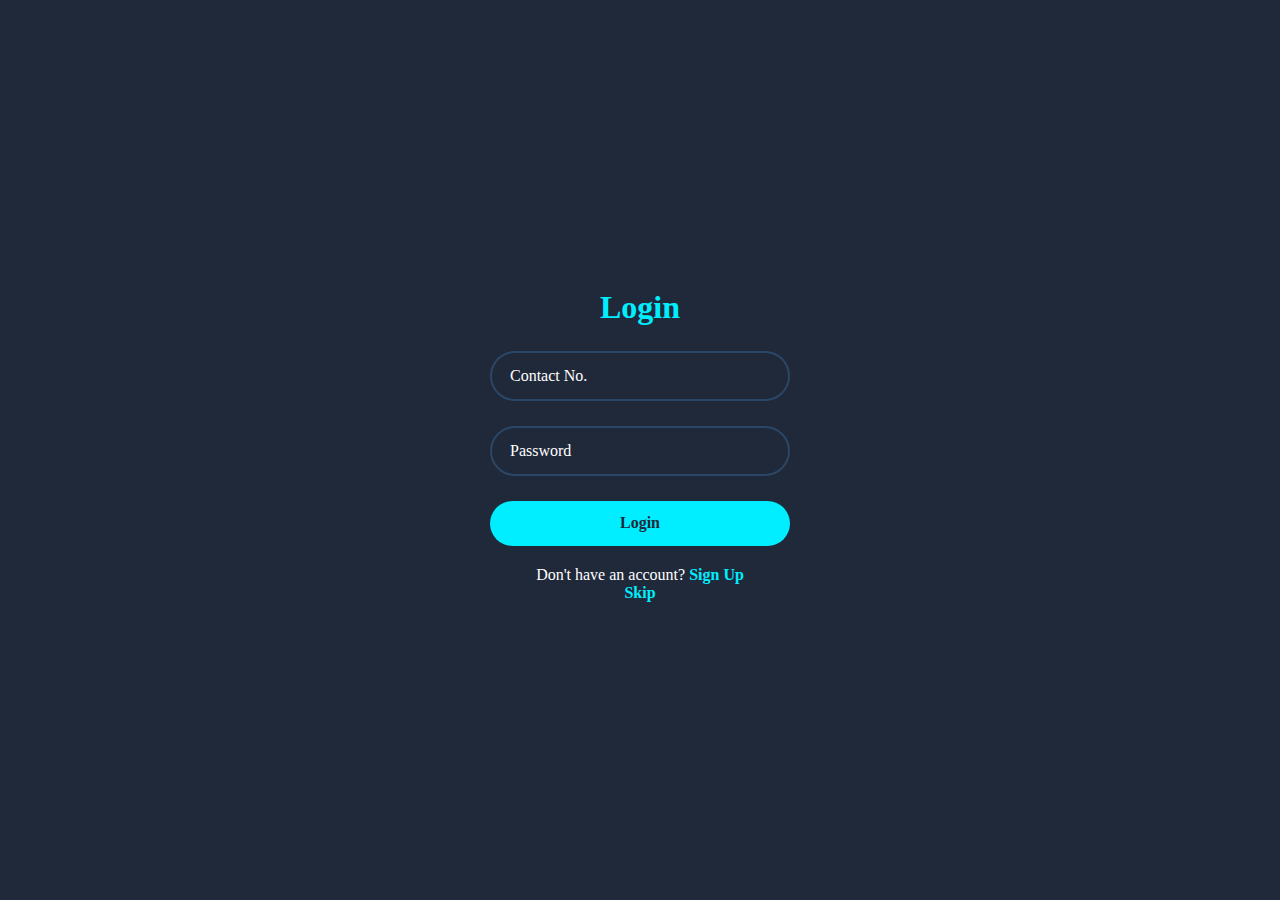
<file: index.html>
<!DOCTYPE html>
<html lang="en">
<head>
    <meta charset="UTF-8">
    <meta name="viewport" content="width=device-width, initial-scale=1.0">
    <title>Login Page</title>
    <link rel="mainwebsite" href="main.html">
    <link rel="stylesheet" href="login.css">
    
</head>
<body>
   <div class="container">
    <div class="login_box">
        <h2>Login</h2>
        <form action="#">
            
            <div class="input_box">
                <input type="text" required >
                <label>Contact No.</label>
            </div>
            <div class="input_box">
                <input type="password"  required >
                <label>Password</label>
            </div>
            
            <button type="submit" class="btn" >Login</button>
            <div class="signup-link">
                Don't have an account? 
                <a href="signup.html">Sign Up</a><br>
                <a target href="main.html" >Skip</a>
            </div>
        </form>
    </div>
   </div>
    
</body>
</html>
</file>
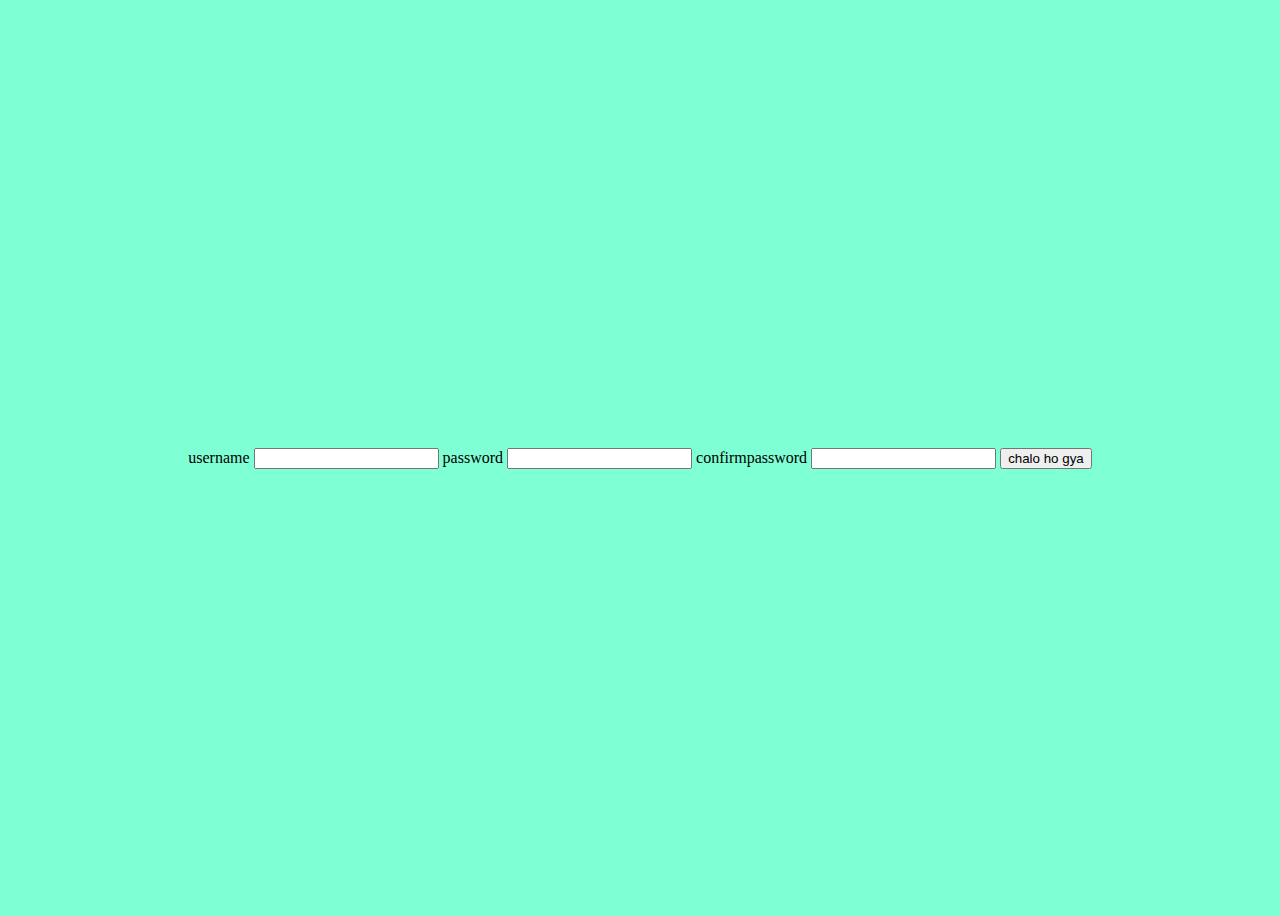
<file: demo.html>
<!DOCTYPE html>
<html lang="en">
<head>
    <meta charset="UTF-8">
    <meta name="viewport" content="width=device-width, initial-scale=1.0">
    <title>Document</title>
    <style type="text/css">
     body{
        align-items: center;
        background-color: aquamarine;
        display: flex;
        justify-content:center;
        height: 100vh;
     }

    </style>
</head>
<body>
    <form action="#">
        <label >username</label>
        <input type="text">   
        <label >password</label>
        <input type="password" class="password"> 
        <label >confirmpassword</label>
        <input class="confirmpassword" type="password">   
        <button type="submit" class="btn">chalo ho gya</button>  
            
        
    </form>
    <script>
        document.querySelector('.btn').onclick = function(){ 
        var password = document.querySelector('.password').value,
        confirmpassword = document.querySelector('.confirmpassword').value;
        
            if(password != confirmpassword){
                alert("Password do not match");
                return false
            }
            else{
            (password == confirmpassword)
                alert("Password matched");
            }
            return true
        }
        
        


    </script>
</body>
</html>
</file>
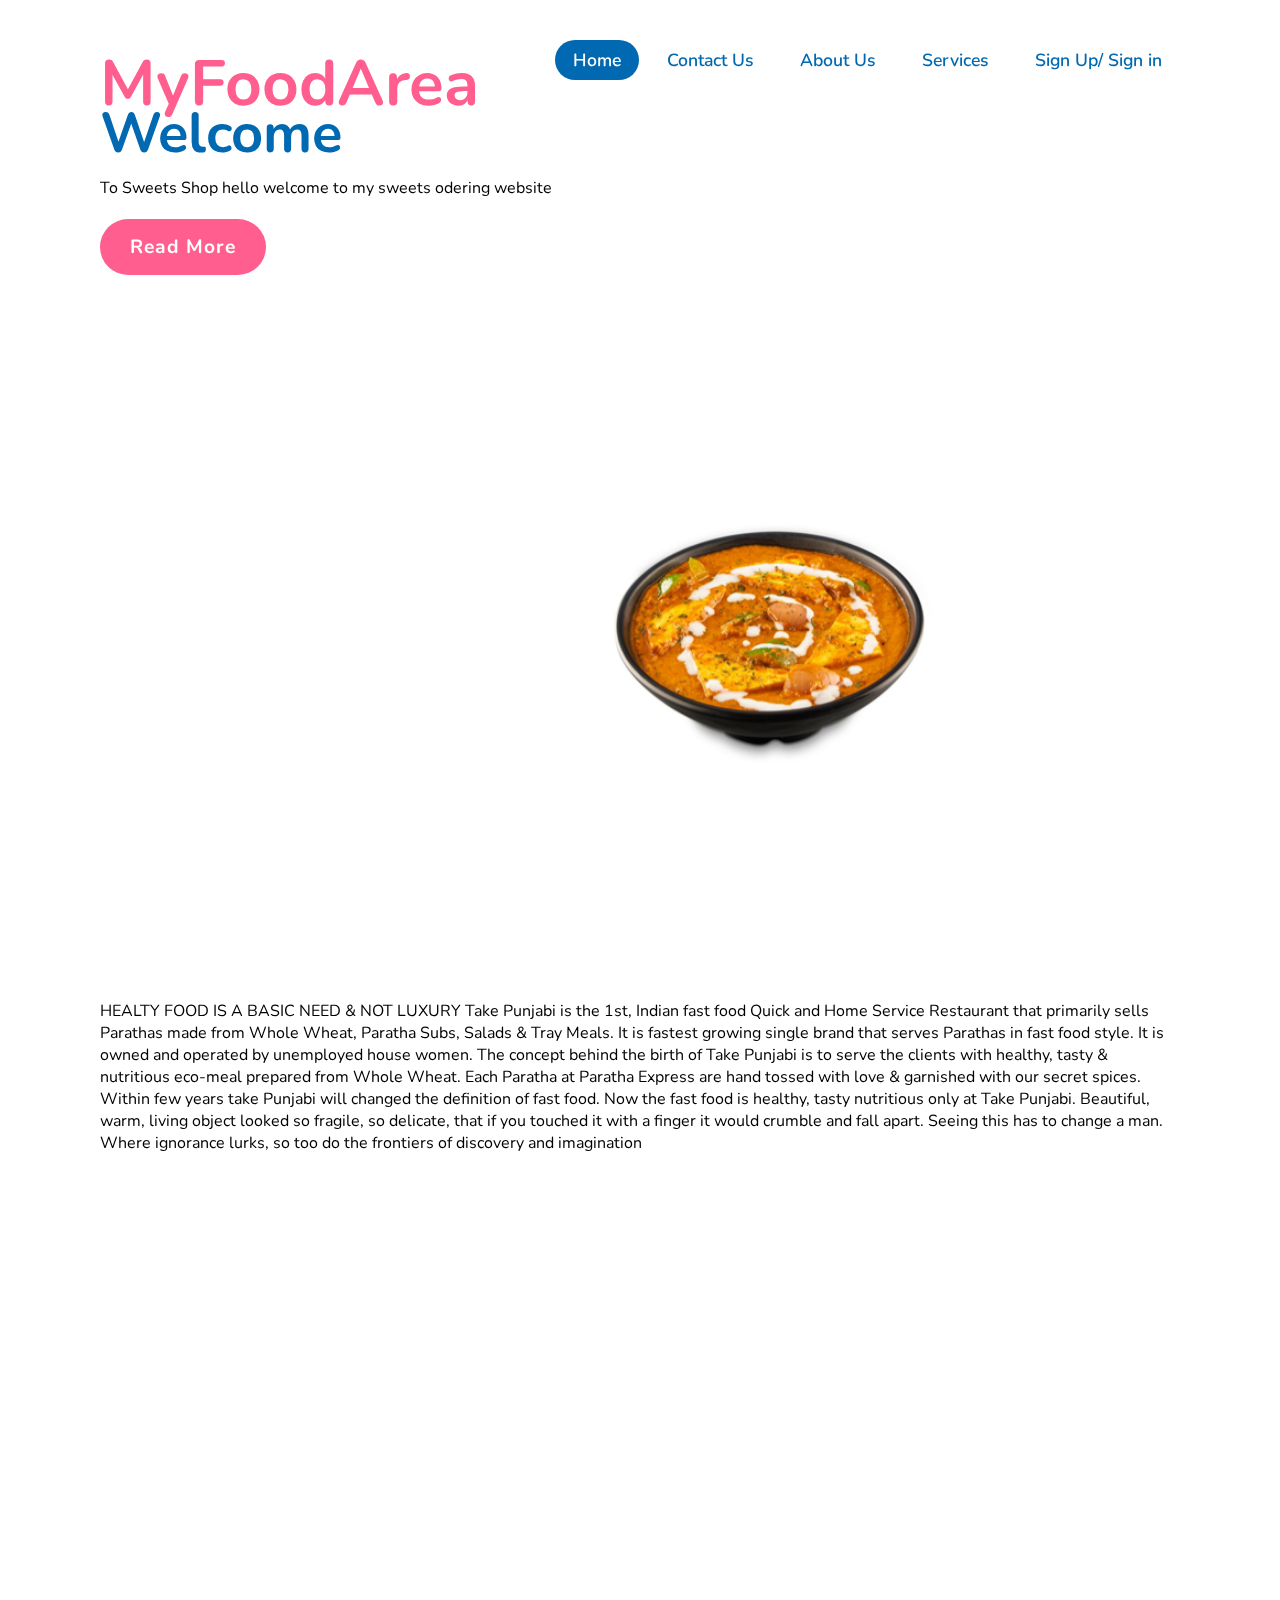
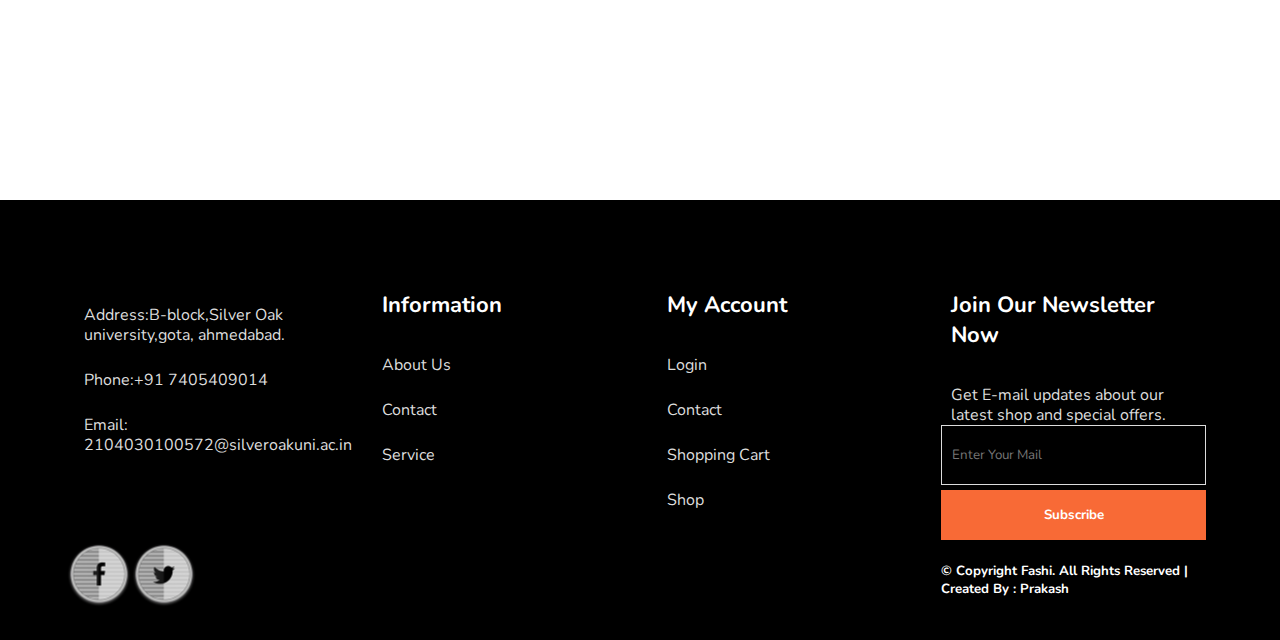
<file: main.html>
<!DOCTYPE html>
<html lang="en">
<head>
    <meta charset="UTF-8">
    <meta name="viewport" content="width=device-width, initial-scale=1.0">
    <title>Sweets</title>
    <link rel="stylesheet" href="new.css">
</head>
<body>
    <section>
       
        <header>
            <a href="#" class="logo"><h1> MyFoodArea</h1></a>
            <ul class="navigation">
                <li><a href="#" class="active">Home</a></li>
                <li><a href="#">Contact Us</a></li>
                <li><a href="#">About Us</a></li>
                <li><a href="#">Services</a></li>
                <li><a href="signup.html">Sign Up/ Sign in </a></li>
            </ul>

        </header>
        <div class="content">
            <div class="textbox">
            <h4>Welcome </h4>
            <p></p>
            To Sweets Shop
             hello welcome to my sweets odering website

            </p>
            <a href="a">Read More</a>
            </div>
        </div>
       
        <div class="container" >
            <img src="p1.png" alt="Avatar" class="image" style="width:100%">
            
            <div class="middle">
              <div ><img src="mainbg.png" alt="Avatar" ></div>
           
            <div class="text">Order Now</div>
         </div> 
          
    </section>


    <section > 
        <p>HEALTY FOOD IS A BASIC NEED & NOT LUXURY

            Take Punjabi is the 1st, Indian fast food Quick and Home Service Restaurant that primarily sells Parathas made from Whole Wheat, Paratha Subs, Salads & Tray Meals. It is fastest growing single brand that serves Parathas in fast food style. It is owned and operated by unemployed house women.
            
                 The concept behind the birth of Take Punjabi is to serve the clients with healthy, tasty & nutritious eco-meal prepared from Whole Wheat. Each Paratha at Paratha Express are hand tossed with love & garnished with our secret spices.
            
            Within few years take Punjabi will changed the definition of fast food. Now the fast food is healthy, tasty nutritious only at Take Punjabi. Beautiful, warm, living object looked so fragile, so delicate, that if you touched it with a finger it would crumble and fall apart. Seeing this has to change a man. Where ignorance lurks, so too do the frontiers of discovery and imagination</p>
    </section>

    <footer>
        <div class="fomain container">
            <div class="focon">
              
              <p>Address:B-block,Silver Oak university,gota,
                ahmedabad.
              </p>
               <p>Phone:+91 7405409014</p>
               <p>Email: 2104030100572@silveroakuni.ac.in</p>
               <ul class="sci">
                <li><a href="#"><img src="facebook.png" alt=""></a></li>
                <li><a href="#"><img src="twitter.png" alt=""></a></li>
            </ul>
            </div>
            <div class="focon">
                <h1>Information</h1>
                  <p>About Us</p>
                   
                   <p>Contact</p>
                    
                   <p> Service</p>
            </div>
            <div class="focon">
              <h1>My Account</h1>
             <p><a href="mainlogin"></a>Login</p>
             <p>Contact</p>
             <p>Shopping Cart</p>
             <p>Shop</p>
            </div>
            <div class="focon">
                <h1>Join Our Newsletter Now</h1>
                <p>Get E-mail updates about our latest shop and special offers.</p>
                 <form action="">
                  <input type="text" placeholder="Enter Your Mail"><br>
                  <button>Subscribe</button>
                 </form>
                 <br>
                 <h5>© Copyright Fashi. All Rights Reserved | Created By : Prakash </h5>
            </div>
        </div>  
        
      </footer>
      
      
</body>
</html>
</file>
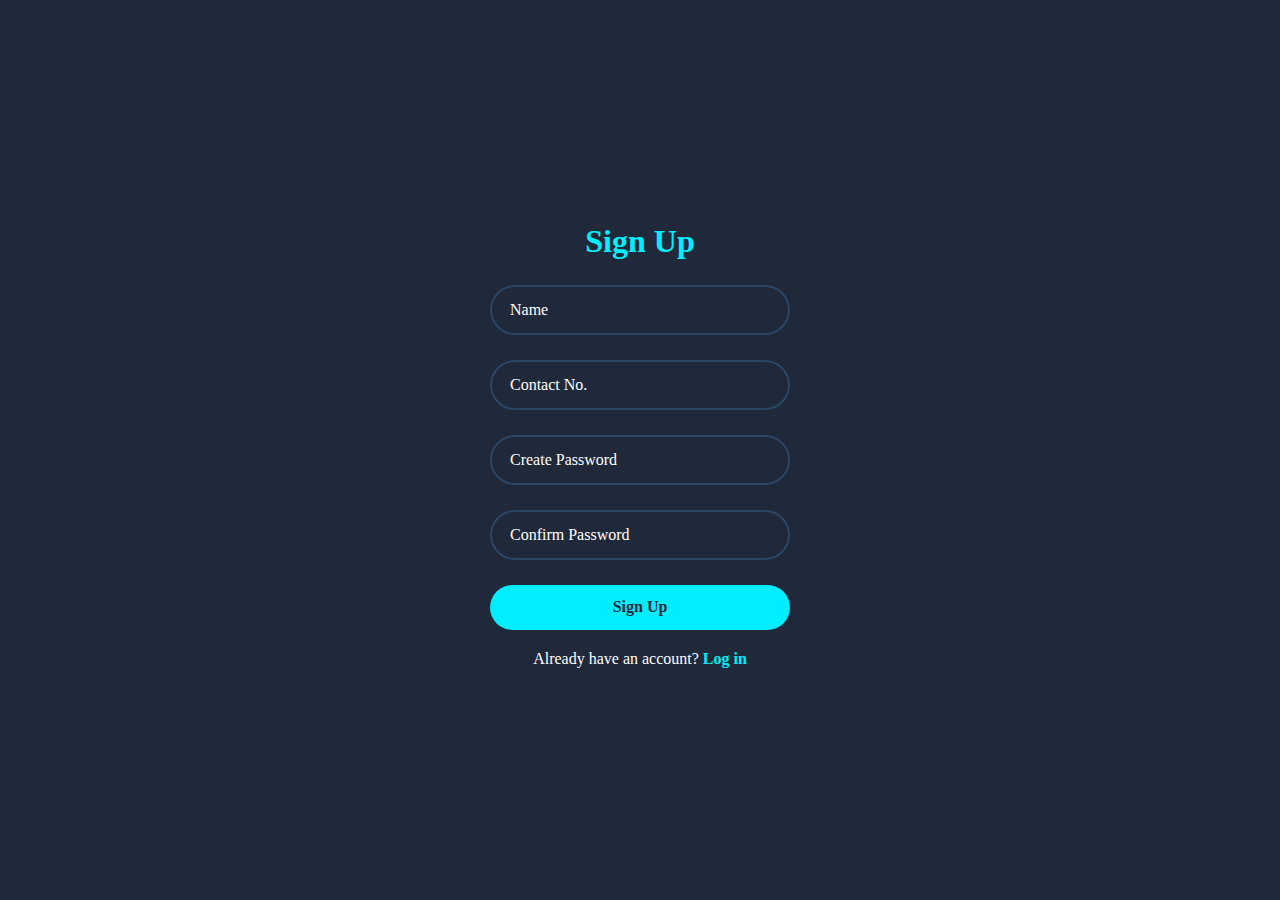
<file: signup.html>
<!DOCTYPE html>
<html lang="en">
<head>
    <meta charset="UTF-8">
    <meta name="viewport" content="width=device-width, initial-scale=1.0">
    <title>Sign Up Page</title>
    <link rel="mainwebsite" href="new.html">
    <link rel="stylesheet" href="login.css">
    
    
</head>
<body>
   <div class="container">
    <div class="login_box">
        <h2>Sign Up</h2>
        <form action="nya.php" method="post">
            <div class="input_box">
                <input id="name" type="Name"  name="name" required>
                <label>Name </label>
            </div>
            <div class="input_box">
                <input id="number" type="text" maxlength="10"  name="number" required>
                <label>Contact No.</label>
            </div>
            <div class="input_box">
                <input id="password" class="password" type="password"  name="password" required>
                <label>Create Password </label>
            </div>
            <div class="input_box">
                <input id="confirmpassword" class="confirmpassword" type="password"   name="confirmpassword" required>
                <label>Confirm Password</label>
            </div>
            
            <button type="submit" class="btn">Sign Up</button>
            <div class="signup-link">
                Already have an account? 
                <a href="index.html">Log in</a><br>
                
            </div>
        </form>
    </div>
   </div>
    <script>
        document.querySelector('.btn').onclick = function(){ 
        var password = document.querySelector('.password').value,
        confirmpassword = document.querySelector('.confirmpassword').value;
        
            if(password != confirmpassword){
                alert("Password do not match");
                return false
            }
          
        }
        
        


    </script>
</body>
</html>
</file>
<file: login.css>
*{
    margin: 0;
    padding: 0;
    font-family: "Poppins";
    box-sizing: border-box ;
}

body{
    display: flex;
    justify-content: center;
    align-items: center;
    background: #1f293a;
    min-height: 100vh;
}

.container{
    position: relative;
    display: flex;
    width: 425px;
    height: 425px;
    justify-content: center;
    align-items: center; 
}

.login_box{
    position: absolute;
    width: 400px;
}

.login_box form{
    padding: 0 50px;
}

h2{
    font-size: 2em;
    color: #0ef;
    text-align: center;
}

.input_box {
    position: relative;
    margin: 25px 0;
}

.input_box input{
    width: 100%;
    height: 50px;
    background: transparent;
    border: 2px solid #2c4766;
    outline: none;
    border-radius: 40px;
    font-size: 1em;
    color: #fff;
    padding: 0 25px;
    transition: 0.5s;
}

.input_box input:focus,
.input_box input:valid{
    border-color: #0ef;
}

.input_box label{
    position: absolute;
    top: 50%;
    left: 20px;
    transform: translateY(-50%);
    font-size: 1em;
    color: #fff;
    pointer-events: none;
    transition: 0.5s ease;
}

.input_box input:focus ~ label,
.input_box input:valid ~ label{
    top: 1px;
    font-size: 0.8em;
    background-color: #1f293a;
    padding: 0 6px;
    color: #0ef;
}


.btn{
    width: 100%;
    height: 45px;
    border-radius: 45px;
    background: #0ef;
    border: none;
    outline: none;
    cursor: pointer;
    font-size: 1em;
    color: #1f293a;
    font-weight: 600;    
}

.signup-link{
    margin: 20px 0 10px;
    text-align: center;
    color:#fff;
}

.signup-link a{
    font-size: 1em;
    color: #0ef;
    text-decoration: none;
    font-weight: 600;
}

.signup-link a:hover{
    text-decoration: underline;
}
</file>
<file: new.css>
@import url('https://fonts.googleapis.com/css2?family=Nunito:wght@200;300;400;600;700;800&display=swap');
*{
    margin: 0;
    padding: 0;
    box-sizing: border-box;
    font-family: 'Nunito',sans-serif;
}


section
{
    position: relative;
    width: 100%;
    min-height: 100vh;
    padding: 100px;
    display: flex;
    justify-content: flex-start;

}
header
{
    position: fixed;
    top: 0;
    left: 0;
    width: 100%;
    padding: 40px 100px;
    display: flex;
    justify-content: space-between;
}
header .logo
{
    position: relative;
    color: #ff5e8e;
    display: inline-block;
    font-size: 2em;
    text-decoration: none;
    font-weight: 800;


}

header ul
{
    position: relative;
    display: flex;
}
header ul li

{
    list-style: none;

}
header ul li a 
{
    display: inline-block;
    color: #0169b2;
    font-size: 1.1em;
    font-weight: 600;
    margin-left: 10px;
    display: inline-block;
    padding: 8px 18px;
    text-decoration: none;
    user-select: none;

}
header ul li a.active,
header ul li a:hover
{
    background: #0169b2;
    color: #fff;
    border-radius: 30px;
}
.content{
    position: relative;
}
.content .textbox
{
    position: relative;
    max-width: 550px;
    
}
.content .textbox h4
{
    color: #0169b2;
    font-size: 3.5em;
    margin-bottom: 10px;
    line-height: 1.2em;
    font-weight: 700;
}

.content .textbox p
{
font-size: 1.2em;
color: #333;

}
.content .textbox a
{
display: inline-block;
margin-top: 20px;
padding: 15px 30px;
background: #ff5e8e;
color: #fff;
font-size: 1.2em;
border-radius: 40px;
font-weight: 700;
letter-spacing: 1px;
text-decoration: none;

}
.sci
{
position:absolute;
bottom: 40px;
display: flex;
justify-content: center;
align-items: center;
}
.sci li
{
    list-style: none;
}
.sci li a
{
position: relative;
display: inline-block;
margin-right: 15px;
width: 5px;
height: 5px;
border-radius: 50%;
display: flex;
justify-content: center;
align-items: center;
padding:25px;
transition: 0.2s ease-in-out;
}
.sci li a img
{
    filter: invert(1);
    transform: scale(0.5);

}
.sci li a:hover
{
    /* background: #ff5eff; */
    transform: translateY(-10px);
}
section img
{
    position: absolute;
    bottom: 0;
    right: 0;
    max-width: 700px;
   
}




.container {
    position: relative;
    width: 40%;
 
  }
  
  .image {
    opacity: 1;
    display: block;
    width: 100%;
    height: auto;
    transition: .5s ease;
    backface-visibility: hidden;
    
  }
  
  .middle {
    transition: .5s ease;
    opacity: 0;
    position: absolute;
    top: 110%;
    left: 160%;
    transform: translate(-50%, -50%);
    -ms-transform: translate(-50%, -50%);
    text-align: center;
    
  }
  
  .container:hover .image {
    opacity: 0.3;
  }
  
  .container:hover .middle {
    opacity: 1;
  }
  
  .text {
    background-color: #04AA6D;
    color: white;
    font-size: 16px;
   
  }




  footer{
    height: auto;
    width: 100%;
    display: flex;
    align-items: center;
    justify-content: center;
    color:white ;
    background-color: black;
    
    
}
.fomain{
    height: auto;
    width: 90%;
    display: flex;
    align-items: center;
    justify-content:space-evenly;
    /* border: 1px solid black; */
}
.focon{
    height: 350px;
    flex-basis: 35%;
    margin-top: 70px;
    padding: 10px;
    margin-bottom: 20px;
    /* border: 1px solid white; */
}

.focon p{
    font-size: 16px;
    margin-top: 25px;
    line-height: 20px;
    padding-left: 10px;
    color: gainsboro;
}
.focon h1{
    font-size: 22px;
    padding: 10px;
}


form input{
    padding: 10px;
    height: 60px;
    width: 100%;
    color: rgb(248, 106, 54) ;
    background-color: transparent;
    border: 1px solid gainsboro;
}
form button{
    height: 50px;
    width: 100%;
    font-weight: bold;
    margin-top: 5px;
    border: 1px solid rgb(248, 106, 54) ;
    background-color: rgb(248, 106, 54);
    color: white;

}
</file>
